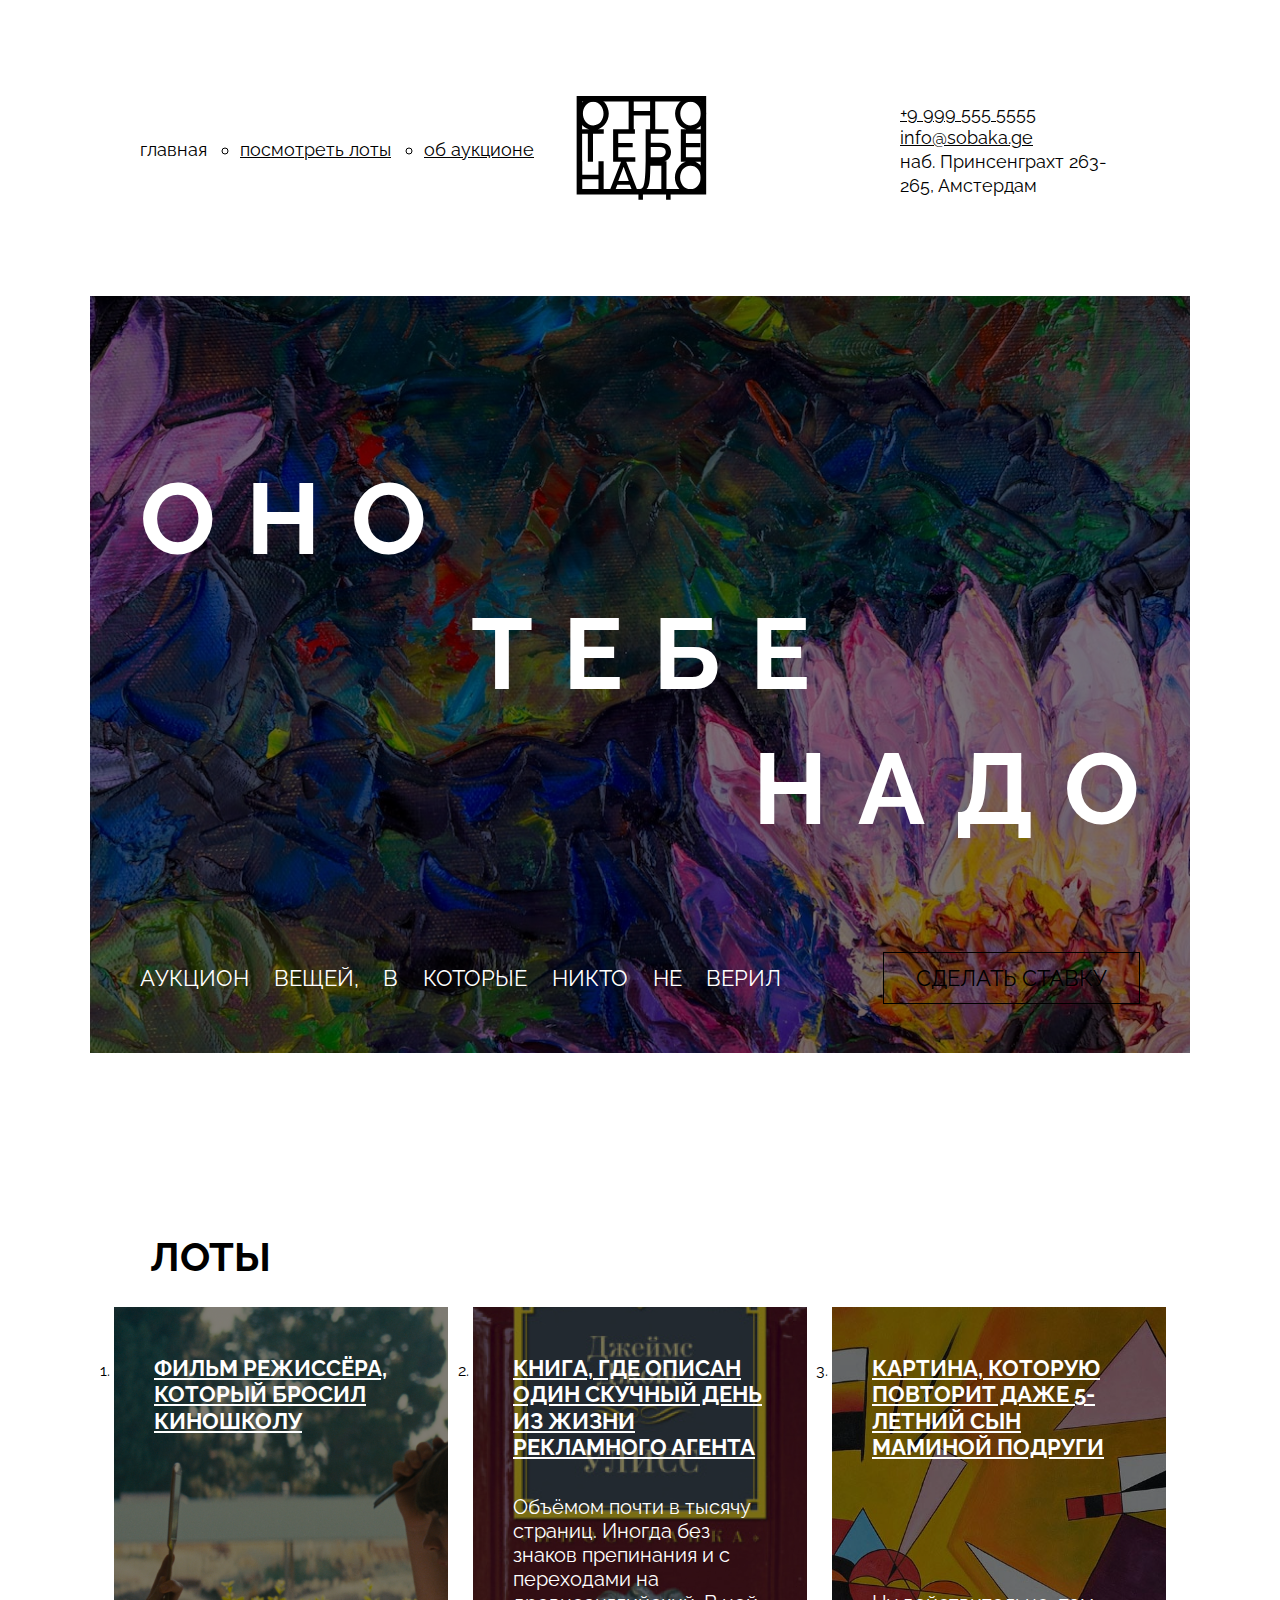
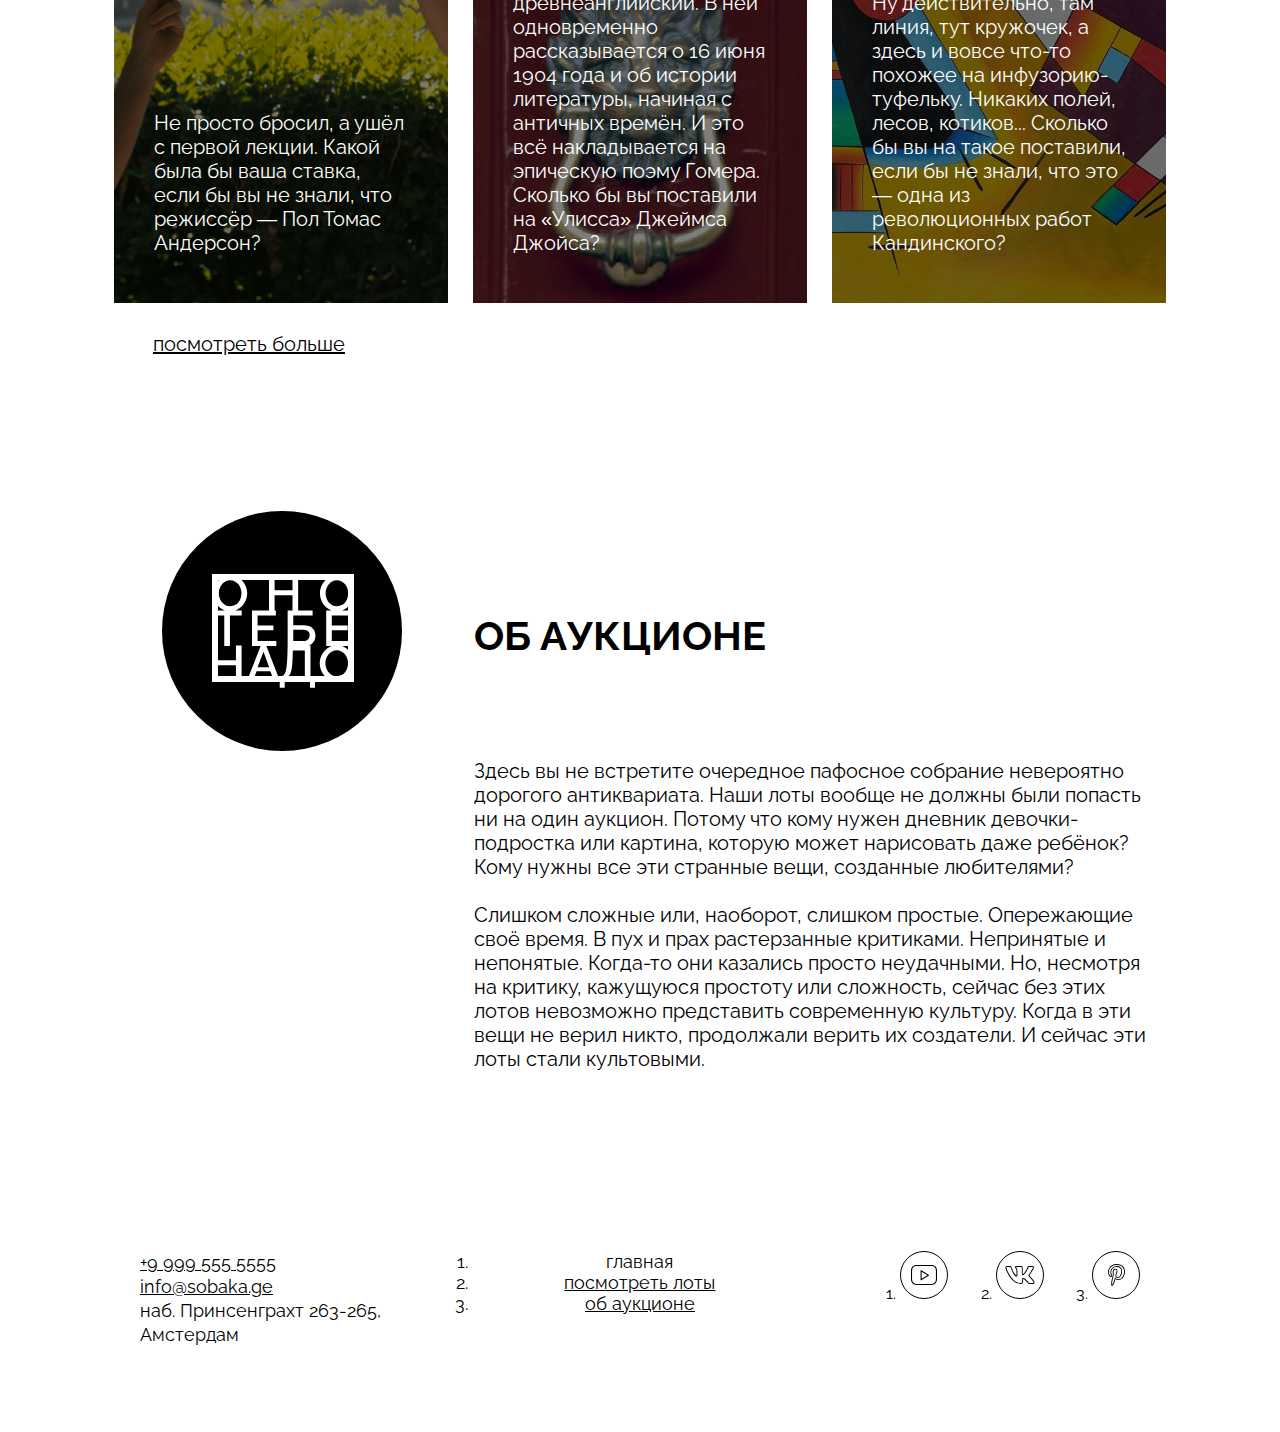
<file: index.html>
<!DOCTYPE html>
<html lang="ru">
  <head>
    <meta charset="UTF-8" />
    <meta http-equiv="X-UA-Compatible" content="IE=edge" />
    <meta name="viewport" content="width=device-width, initial-scale=1.0" />
    <title>Оно тебе надо — аукцион вещей, в которые никто не верил</title>
    <link rel="stylesheet" href="fonts/fonts.css"/>
    <link rel="stylesheet" href="styles/global.css"/>
    <link rel="stylesheet" href="styles/style.css"/>
  </head>
  <body>
    <header class="header">
      <nav>
        <ol class="header__links-list">
          <li class="header__links-list-item"><a class="header__link_active" href="#">главная</a></li>
          <li class="header__links-list-item"><a href="#lots">посмотреть лоты</a></li>
          <li class="header__links-list-item"><a href="#about">об аукционе</a></li>
        </ol>
      </nav>
      <a class="header__logo">
        <img src="images/logo-black.svg" alt="Логотип">
      </a>
      <address class="address header__address">
        <a href="tel:+99995555555">+9 999 555 5555</a>
        <a href="mailto:info@sobaka.ge">info@sobaka.ge</a>
        <p>наб. Принсенграхт 263-265, Амстердам</p>
      </address>
    </header>
    <main class="main">
      <section class="cover">
        <div class="overlay">

        </div>
        <div class="cover__title">
          <h1 class="aligned-text">
            <span class="aligned-text aligned-text_left">оно</span>  
            <span class="aligned-text aligned-text_center">тебе</span>
            <span class="aligned-text aligned-text_right">надо</span>
          </h1>
        </div>
        <div class="cover__description">
          <p class="cover__description_text">Аукцион вещей, в которые никто не верил</p>
          <button class="bet__button" type="button">Сделать ставку</button>
        </div>
      </section>
      <section class="lots" id="lots">
        <h2 class="lots__heading">Лоты</h2>
        <ol class="lots__card-list">
          <li class="lots__card-list-item">
            <a class="card">
              <article class="card__content card_type_film">
                <div class="overlay"></div>
                <h3 class="card__title">Фильм режиссёра, который бросил киношколу</h3>
                <p class="card__text">Не просто бросил, а ушёл с первой лекции. Какой была бы ваша ставка, если бы вы не знали, что режиссёр — Пол Томас Андерсон?</p>
              </article>
            </a>
          </li>
          <li class="lots__card-list-item">
            <a class="card">
              <article class="card__content card_type_book">
                <div class="overlay"></div>
                <h3 class="card__title">Книга, где описан один скучный день из жизни рекламного агента</h3>
                <p class="card__text">Объёмом почти в тысячу страниц. Иногда без знаков препинания и с переходами на древнеанглийский. В ней одновременно рассказывается о 16 июня 1904 года и об истории литературы, начиная с античных времён. И это всё накладывается на эпическую поэму Гомера. Сколько бы вы поставили на «Улисса» Джеймса Джойса?</p>
              </article>
            </a>
          </li>
          <li class="lots__card-list-item">
            <a class="card">
              <article class="card__content card_type_picture">
                <div class="overlay"></div>
                <h3 class="card__title">Картина, которую повторит даже 5-летний сын маминой подруги</h3>
                <p class="card__text">Ну действительно, там линия, тут кружочек, а здесь и вовсе что-то похожее на инфузорию-туфельку. Никаких полей, лесов, котиков... Сколько бы вы на такое поставили, если бы не знали, что это — одна из революционных работ Кандинского?</p>
              </article>
            </a>
          </li>
        </ol>
        <a class="lots__look-more-link" href="#">посмотреть больше</a>
      </section>
      <section class="about" id="about">
        <div class="about__column">
          <div class="about__logo">
          <div class="about__logo-image"></div>
          </div>
        </div>
        <div class="about__column">
          <h2 class="about__title">Об Аукционе</h2>
          <div class="about__text">
            <p>Здесь вы не встретите очередное пафосное собрание невероятно дорогого антиквариата. Наши лоты вообще не должны были попасть ни на один аукцион. Потому что кому нужен дневник девочки-подростка или картина, которую может нарисовать даже ребёнок? Кому нужны все эти странные вещи, созданные любителями?</p>
            <p>Слишком сложные или, наоборот, слишком простые. Опережающие своё время. В пух и прах растерзанные критиками. Непринятые и непонятые. Когда-то они казались просто неудачными. Но, несмотря на критику, кажущуюся простоту или сложность, сейчас без этих лотов невозможно представить современную культуру. Когда в эти вещи не верил никто, продолжали верить их создатели. И сейчас эти лоты стали культовыми.</p>
          </div>
        </div>
      </section>
    </main>
    <footer class="footer">
      <address class="address footer__address">
        <a href="tel:+99995555555">+9 999 555 5555</a>
        <a href="mailto:info@sobaka.ge">info@sobaka.ge</a>
        <p>наб. Принсенграхт 263-265, Амстердам</p>
      </address>
      <nav class="footer__menu">
        <ol class="footer__menu-list">
          <li class="footer__menu-list-item"><a class="footer__menu-link footer__menu-link_active" href="#">главная</a></li>
          <li class="footer__menu-list-item"><a class="footer__menu-link" href="#lots">посмотреть лоты</a></li>
          <li class="footer__menu-list-item"><a class="footer__menu-link" href="#about">об аукционе</a></li>
        </ol>
      </nav>
      <ol class="footer__social-list">
        <li class="footer__social-list-item"><a class="footer__social-link" href="#"> <img class="footer__social-icon" src="./images/yt.svg" alt="youtube"></a></li>
        <li class="footer__social-list-item"><a class="footer__social-link" href="#"> <img class="footer__social-icon" src="./images/vk.svg" alt="vk"></a></li>
        <li class="footer__social-list-item"><a class="footer__social-link" href="#"> <img class="footer__social-icon" src="./images/pinterest.svg" alt="pinterest"></a></li>
      </ol>
    </footer>
  </body>
</html>
</file>
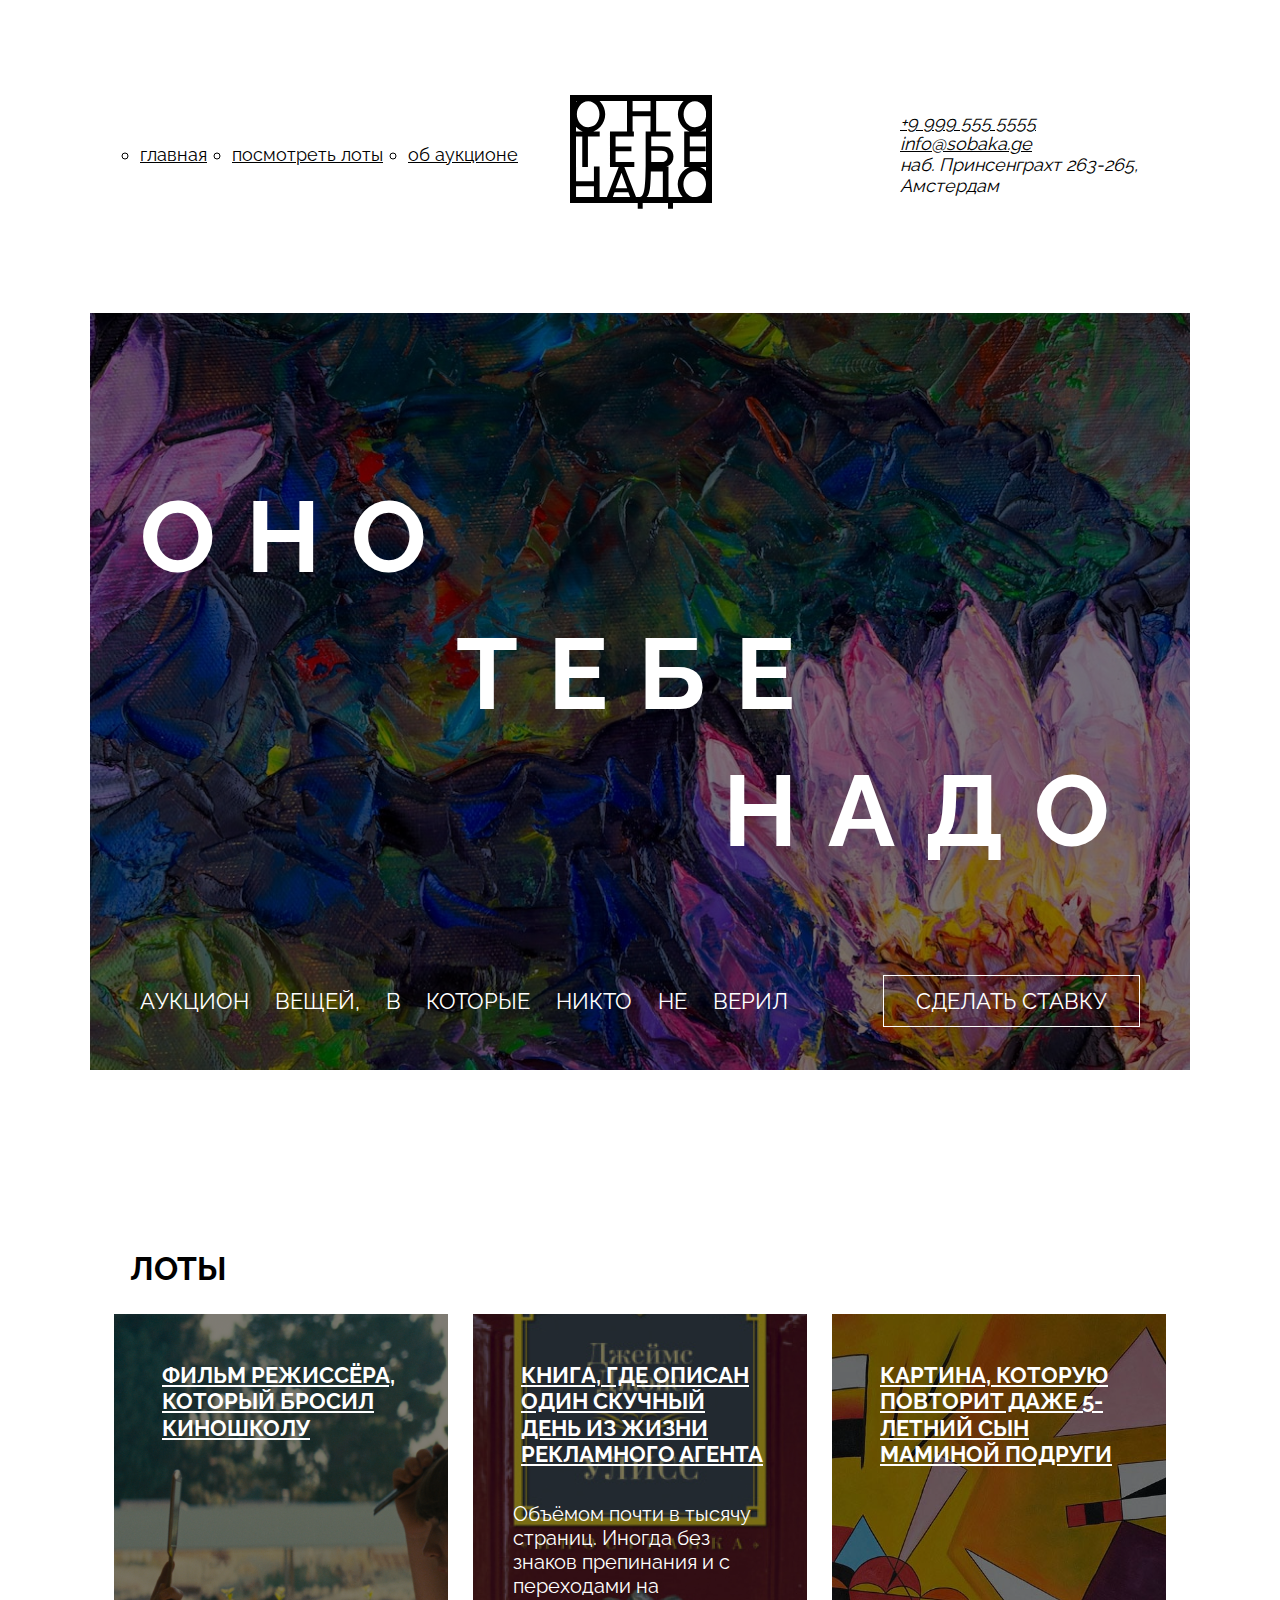
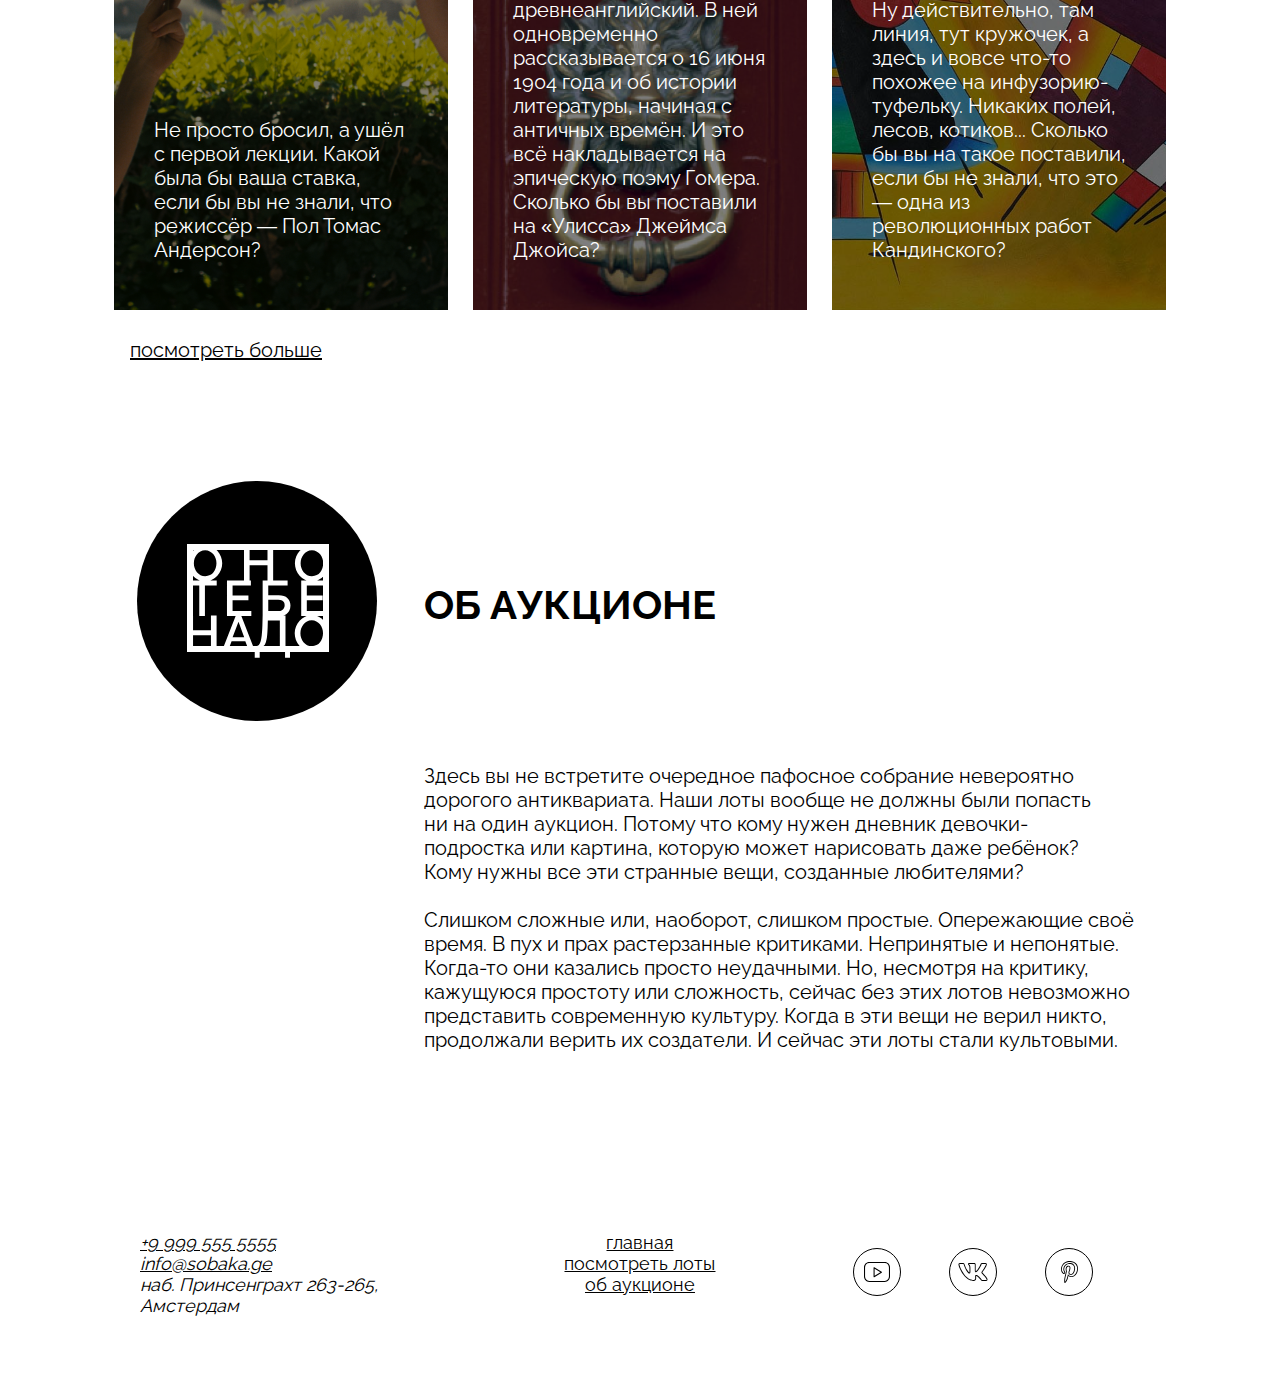
<file: ono-tebe-nado-fd-main/index.html>
<!DOCTYPE html>
<html lang="ru">
  <head>
    <meta charset="UTF-8" />
    <meta http-equiv="X-UA-Compatible" content="IE=edge" />
    <meta name="viewport" content="width=device-width, initial-scale=1.0" />
    <title>Оно тебе надо — аукцион вещей, в которые никто не верил</title>
    <link rel="stylesheet" href="fonts/fonts.css"/>
    <link rel="stylesheet" href="styles/global.css"/>
    <link rel="stylesheet" href="styles/style.css"/>
  </head>
  <body>
    <header class="header">
      <nav>
        <ol class="header_links-list">
          <li class="header_links-list-item"><a href="#">главная</a></li>
          <li class="header_links-list-item"><a href="#lots">посмотреть лоты</a></li>
          <li class="header_links-list-item"><a href="#about">об аукционе</a></li>
        </ol>
      </nav>
      <a class="header_logo">
        <img src="images/logo-black.svg" alt="Логотип">
      </a>
      <address class="address__header">
        <a href="tel:+9 999 555 5555">+9 999 555 5555</a>
        <a href="mailto:info@sobaka.ge">info@sobaka.ge</a>
        <p>наб. Принсенграхт 263-265, Амстердам</p>
      </address>
    </header>
    <main class="main">
      <section class="cover">
        <div class="overlay">

        </div>
        <div class="cover_title">
          <h1 class="aligned-text">
            <span class="aligned-text aligned-text_left">оно</span>  
            <span class="aligned-text aligned-text_center">тебе</span>
            <span class="aligned-text aligned-text_right">надо</span>
          </h1>
        </div>
        <div class="cover_description">
          <p class="cover_description_text">Аукцион вещей, в которые никто не верил</p>
          <button class="bet_button">Сделать ставку</button>
        </div>
      </section>
      <section class="lots" id="lots">
        <h1 class="lots_heading">Лоты</h1>
        <ol class="lots_card-list">
          <li class="lots_card-list-item">
            <a class="card">
              <article class="card_type_film">
                <div class="overlay"></div>
                <h2 class="card_title">Фильм режиссёра, который бросил киношколу</h2>
                <p class="card_text">Не просто бросил, а ушёл с первой лекции. Какой была бы ваша ставка, если бы вы не знали, что режиссёр — Пол Томас Андерсон?</p>
              </article>
            </a>
          </li>
          <li class="lots_card-list-item">
            <a class="card">
              <article class="card_type_book">
                <div class="overlay"></div>
                <h2 class="card_title">Книга, где описан один скучный день из жизни рекламного агента</h2>
                <p class="card_text">Объёмом почти в тысячу страниц. Иногда без знаков препинания и с переходами на древнеанглийский. В ней одновременно рассказывается о 16 июня 1904 года и об истории литературы, начиная с античных времён. И это всё накладывается на эпическую поэму Гомера. Сколько бы вы поставили на «Улисса» Джеймса Джойса?</p>
              </article>
            </a>
          </li>
          <li class="lots_card-list-item">
            <a class="card">
              <article class="card_type_picture">
                <div class="overlay"></div>
                <h2 class="card_title">Картина, которую повторит даже 5-летний сын маминой подруги</h2>
                <p class="card_text">Ну действительно, там линия, тут кружочек, а здесь и вовсе что-то похожее на инфузорию-туфельку. Никаких полей, лесов, котиков... Сколько бы вы на такое поставили, если бы не знали, что это — одна из революционных работ Кандинского?</p>
              </article>
            </a>
          </li>
        </ol>
        <a class="lots_look-more-link" href="#">посмотреть больше</a>
      </section>
      <section class="about" id="about">
        <div class="about_column">
          <div class="about_logo">
          <div class="about_logo-image"></div>
          </div>
        </div>
        <div class="about_column">
          <h1 class="about_title">Об Аукционе</h1>
          <div class="about_text">
            <p>Здесь вы не встретите очередное пафосное собрание невероятно дорогого антиквариата. Наши лоты вообще не должны были попасть ни на один аукцион. Потому что кому нужен дневник девочки-подростка или картина, которую может нарисовать даже ребёнок? Кому нужны все эти странные вещи, созданные любителями?</p>
            <p>Слишком сложные или, наоборот, слишком простые. Опережающие своё время. В пух и прах растерзанные критиками. Непринятые и непонятые. Когда-то они казались просто неудачными. Но, несмотря на критику, кажущуюся простоту или сложность, сейчас без этих лотов невозможно представить современную культуру. Когда в эти вещи не верил никто, продолжали верить их создатели. И сейчас эти лоты стали культовыми.</p>
          </div>
        </div>
      </section>
    </main>
    <footer class="footer">
      <address class="address__footer">
        <a href="tel:+9 999 555 5555">+9 999 555 5555</a>
        <a href="mailto:info@sobaka.ge">info@sobaka.ge</a>
        <p>наб. Принсенграхт 263-265, Амстердам</p>
      </address>
      <nav class="footer_menu">
        <ol class="footer_menu-list">
          <li class="footer__menu-list-item"><a class="footer__menu-link" href="#">главная</a></li>
          <li class="footer__menu-list-item"><a class="footer__menu-link" href="#lots">посмотреть лоты</a></li>
          <li class="footer__menu-list-item"><a class="footer__menu-link" href="#about">об аукционе</a></li>
        </ol>
      </nav>
      <ol class="footer__social-list">
        <li class="footer__social-list-item"><a class="footer__social-link" href="#"> <img class="footer__social-icon" src="./images/yt.svg"></a></li>
        <li class="footer__social-list-item"><a class="footer__social-link" href="#"> <img class="footer__social-icon" src="./images/vk.svg"></a></li>
        <li class="footer__social-list-item"><a class="footer__social-link" href="#"> <img class="footer__social-icon" src="./images/pinterest.svg"></a></li>
      </ol>
    </footer>
  </body>
</html>
</file>
<file: fonts/fonts.css>
@font-face {
  font-family: Raleway;
  src:
    url(./Raleway-Regular.woff2) format('woff2'),
    url(./Raleway-Regular.woff) format('woff');
  font-weight: normal;
  font-display: swap;
}

@font-face {
  font-family: Raleway;
  src:
    url(./Raleway-Bold.woff2) format('woff2'),
    url(./Raleway-Bold.woff) format('woff');
  font-weight: bold;
  font-display: swap;
}
</file>
<file: styles/global.css>
*,
*::before,
*::after {
  box-sizing: border-box;
}

body {
  width: 1100px;
  margin: 0 auto;
  font-family: Raleway, sans-serif;
}

h1,
h2,
h3,
h4,
h5,
h6,
p,
ul,
ol,
li,
blockquote {
  margin: 0;
  padding: 0;
}

a {
  color: inherit;
}

img {
  width: 100%;
}

button {
  font: inherit;
}
</file>
<file: styles/style.css>
.header {
  display: grid;
  grid-template-columns: 1fr min-content 1fr;
  align-items: center;
  margin-top: 96px;
  margin-bottom: 92px;
}

.header__links-list {
  display: flex;
  gap: 33px;
  list-style: circle;
  font-size: 18px;
  line-height: 22px;
  padding-left: 50px;
}

.header__links-list-item:hover {
  text-decoration: none;
  list-style: none;
}

.header__links-list-item:first-child {
  list-style: none;
}

.header__link_active {
  text-decoration: none;
}

.header__logo {
  display: block;
  min-width: 135px;
  min-height: 106px;
}

.address {
  display: flex;
  flex-direction: column;
  align-items: flex-start;
  text-align: start;
  max-width: 264px;
  font-size: 18px;
  line-height: 24px;
  font-style: normal;
}

.header__address {
  justify-self: end;
  max-width: 240px;
  margin-right: 50px;
  padding-right: 25px;
}

.main {
  position: relative;
}

.cover {
  position: relative;
  background-image: url(../images/cover.jpg);
  background-repeat: no-repeat;
  background-position: center;
  background-size: cover;
  min-width: 1100px;
  min-height: 757px;
}

.overlay {
  position: absolute;
  top: 0;
  left: 0;
  right: 0;
  bottom: 0;
  z-index: 0;
  background-color: rgba(0, 0, 0, 0.5);
}

.cover__title {
  display: flex;
  position: relative;
  z-index: 1;
  color: #FFFFFF;
  min-width: 1000px;
  padding: 165px 50px 106px 50px;
}

.aligned-text {
  display: flex;
  flex-direction: column;
  width: 103%;
  font-size: 100px;
  text-transform: uppercase;
  letter-spacing: 0.3em;
  line-height: 115px;
  gap: 20px;
}

.aligned-text_left {
  align-items: start;
}

.aligned-text_center {
  align-items: center;
}

.aligned-text_right {
  align-items: end;
}

.cover__description {
  display: flex;
  justify-content: space-between;
  align-items: center;
  padding: 0 50px;
  position: relative;
  z-index: 1;
  text-transform: uppercase;
  color: #FFFFFF;
}

.cover__description_text {
  word-spacing: 0.85em;
  font-size: 22px;
  line-height: 28px;
}

.bet__button {
  padding: 12px 32px;
  background-color: transparent;
  box-sizing: border-box;
  border: 1px solid currentColor;
  font-weight: 400;
  font-size: 22px;
  text-transform: uppercase;
}

.lots {
  margin-top: 180px;
} 
  
.lots__heading {
  padding: 0 0 27px 40px;
  text-transform: uppercase;
  font-size: 40px;
  margin-left: 20px;
}

.lots__card-list {
  display: flex;
  justify-content: center;
  flex-wrap: wrap;
  gap: 25px;
}

.lots__card-list-item {
  width: 334px;
  min-height: 596px;
}

.card {
  height: 100%;
  display: flex;
}

.card__content {
  position: relative;
  height: 100%;
  background-repeat: no-repeat;
  background-size: cover;
  background-position: center;
  display: flex;
  flex-direction: column;
  justify-content: space-between;
  align-items: center;
  text-align: start;
}

.card_type_film {
  background-image: url(../images/card-lot-01.jpg);
}

.card_type_book {
  background-image: url(../images/card-lot-02.jpg);
}

.card_type_picture {
  background-image: url(../images/card-lot-03.jpg);
}

.card__title,
.card__text {
  position: relative;
  z-index: 1;
  line-height: 120%;
  color: #FFFFFF;
}

.card__title {
  text-transform: uppercase;
  text-decoration: underline;
  font-size: 22px;
  font-weight: 700;
  padding: 48px 40px 0 40px;
}

.card__text {
  font-size: 20px;
  font-weight: 400;
  padding: 0 40px 48px 40px;
}

.lots__look-more-link {
  display: inline-block;
  font-size: 20px;
  font-weight: 400;
  line-height: 23px;
  text-decoration: underline;
  margin-top: 30px;
  margin-left: 63px;
}

.about {
  min-width: 1052px;
  display: grid;
  grid-template-columns: 334px auto;
  margin-top: 120px;
}

.about__column {
  justify-content: center;
  align-items: center;
  margin-left: 50px;
}

.about__logo {
  display: flex;
  align-items: center;
  justify-content: center;
  padding-top: 35px;
}

.about__logo-image {
  min-width: 240px;
  min-height: 240px;
  background-image: url(../images/logo-white.svg);
  background-color: #000000;
  background-repeat: no-repeat;
  background-position: center;
  background-size: 148px 114px;
  border-radius: 50%;
}

.about__title {
  font-size: 40px;
  font-weight: 700;
  text-transform: uppercase;
  padding: 136px 0 100px 0;
}

.about__text {
  display: flex;
  flex-direction: column;
  gap: 24px;
  font-size: 20px;
  line-height: 24px;
  padding-right: 28px;
}

.footer {
  min-width: 1100px;
  display: grid;
  grid-template-columns: repeat(3, 1fr);
  margin-top: 180px;
  padding: 0 50px 85px 50px;
}

.footer__menu {
  display: flex;
  flex-direction: column;
  text-align: center;
  gap: 25px;
  font-size: 18px;
}

.footer__menu-link_active {
  text-decoration: none;
}

.footer__social-list {
  display: flex;
  flex-direction: row;
  justify-content: right;
  min-width: 240px;
  gap: 48px;
}

.footer__social-icon {
  max-width: 240px;
  max-height: 48px;
}
</file>
<file: ono-tebe-nado-fd-main/fonts/fonts.css>
@font-face {
  font-family: Raleway;
  src:
    url(./Raleway-Regular.woff2) format('woff2'),
    url(./Raleway-Regular.woff) format('woff');
  font-weight: normal;
  font-display: swap;
}

@font-face {
  font-family: Raleway;
  src:
    url(./Raleway-Bold.woff2) format('woff2'),
    url(./Raleway-Bold.woff) format('woff');
  font-weight: bold;
  font-display: swap;
}
</file>
<file: ono-tebe-nado-fd-main/styles/global.css>
*,
*::before,
*::after {
  box-sizing: border-box;
}

body {
  width: 1100px;
  margin: 0 auto;
  font-family: Raleway, sans-serif;
}

h1,
h2,
h3,
h4,
h5,
h6,
p,
ul,
ol,
li,
blockquote {
  margin: 0;
  padding: 0;
}

a {
  color: inherit;
}

a:hover{
  text-decoration: none;
  list-style: none;
}

img {
  width: 100%;
}

button {
  font: inherit;
  margin: 0;
  padding: 0;
  border: none;
  background: none;
  color: inherit;
  cursor: pointer;
  outline: none;
  appearance: none;
}

ol {
  list-style: none;
}
</file>
<file: ono-tebe-nado-fd-main/styles/style.css>
.header {
  display: grid;
  grid-template-columns: 1fr min-content 1fr;
  align-items: center;
  padding: 95px 50px 100px 50px;
}

.header_links-list {
  display: flex;
  gap: 25px;
  list-style: circle;
  font-size: 18px;
}

.header_links-list-item:hover {
  text-decoration: none;
  list-style: none;
}

.header_logo {
  display: block;
  width: 148px;
}

.address__header {
  display: flex;
  flex-direction: column;
  align-items: flex-start;
  justify-self: end;
  max-width: 240px;
  max-height: 98px;
  font-size: 18px;
}

.main {
  position: relative;
}

.cover {
  position: relative;
  background-image: url(../images/cover.jpg);
  background-repeat: no-repeat;
  background-position: center;
  background-size: cover;
  min-height: 757px;
}

.overlay {
  position: absolute;
  top: 0;
  left: 0;
  right: 0;
  bottom: 0;
  z-index: 0;
  background-color: rgba(0, 0, 0, 0.5);
}

.cover_title {
  display: flex;
  position: relative;
  z-index: 1;
  color: #FFFFFF;
  padding: 165px 50px 106px 50px;
}

.aligned-text {
  display: flex;
  flex-direction: column;
  width: 100%;
  font-size: 100px;
  text-transform: uppercase;
  letter-spacing: 0.3em;
  gap: 20px;
}

.aligned-text_left {
  align-items: start;
}

.aligned-text_center {
  align-items: center;
}

.aligned-text_right {
  align-items: end;
}

.cover_description {
  display: flex;
  justify-content: space-between;
  align-items: center;
  padding: 0 50px 0 50px;
  position: relative;
  z-index: 1;
  text-transform: uppercase;
  color: #FFFFFF;
}

.cover_description_text {
  word-spacing: 0.9em;
  font-size: 22px;
  line-height: 28px;
}

.bet_button {
  padding: 12px 32px 12px 32px;
  background-color: transparent;
  box-sizing: border-box;
  min-width: 256px;
  min-height: 51px;
  border: 1px solid #FFFFFF;
  font-weight: 400;
  font-size: 22px;
  text-transform: uppercase;
}

.aligned-text {
  text-transform: uppercase;
}

.lots {
  padding-top: 180px;
} 
  
.lots_heading {
  padding: 0 0 27px 40px;
  text-transform: uppercase;
}

.lots_card-list {
  display: flex;
  justify-content: center;
  gap: 25px;
}

.lots_card-list-item { 
  width: 334px;
  min-height: 596px;
}

.card {
  height: 100%;
  display: flex;
}

.card_type_film {
  position: relative;
  height: 100%;
  background-image: url(../images/card-lot-01.jpg);
  background-repeat: no-repeat;
  background-size: cover;
  background-position: center;
  display: flex;
  flex-direction: column;
  justify-content: space-between;
  align-items: center;
  text-align: start;
}

.card_type_book {
  position: relative;
  height: 100%;
  background-image: url(../images/card-lot-02.jpg);
  background-repeat: no-repeat;
  background-size: cover;
  background-position: center;
  display: flex;
  flex-direction: column;
  justify-content: space-between;
  align-items: center;
  text-align: start;
}

.card_type_picture {
  position: relative;
  height: 100%;
  background-image: url(../images/card-lot-03.jpg);
  background-repeat: no-repeat;
  background-size: cover;
  background-position: center;
  display: flex;
  flex-direction: column;
  justify-content: space-between;
  align-items: center;
  text-align: start;
}

.card_title {
  position: relative;
  z-index: 1;
  text-transform: uppercase;
  text-decoration: underline;
  font-size: 22px;
  font-weight: 700;
  line-height: 120%;
  padding: 48px 40px 0 48px;
  color: #FFFFFF;
}

.card_text {
  position: relative;
  z-index: 1;
  font-size: 20px;
  font-weight: 400;
  line-height: 120%;
  padding: 0 40px 48px 40px;
  color: #FFFFFF;
  
}

.lots_look-more-link {
  display: inline-block;
  font-size: 20px;
  font-weight: 400;
  line-height: 100%;
  text-decoration: underline;
  padding: 30px 0 0 40px;
}

.about {
  display: grid;
  grid-template-columns: 334px auto;
  padding-top: 120px;
  padding-bottom: 180px;
}

.about_column {
  justify-content: center;
  align-items: center;
}

.about_logo {
  display: flex;
  align-items: center;
  justify-content: center;
}

.about_logo-image {
  width: 240px;
  height: 240px;
  background-image: url(../images/logo-white.svg);
  background-color: #000000;
  background-repeat: no-repeat;
  background-position: center;
  background-size: 148px 114px;
  border-radius: 50%;
}

.about_title {
  font-size: 40px;
  font-weight: 700;
  text-transform: uppercase;
  margin: 100px 0 136px 0;
}

.about_text {
  display: flex;
  flex-direction: column;
  text-wrap: balance;
  gap: 24px;
  font-size: 20px;
  line-height: 24px;
  font-weight: 400;
}

.footer {
  display: grid;
  grid-template-columns: repeat(3, 1fr);
  padding: 0 50px 82px 50px;
}

.address__footer {
  display: flex;
  flex-direction: column;
  text-align: start;
  font-size: 18px;
}

.footer_menu {
  display: flex;
  flex-direction: column;
  text-align: center;
  gap: 25px;
  font-size: 18px;
}

.footer__social-list {
  display: flex;
  flex-direction: row;
  justify-content: center;
  align-items: center;
  gap: 48px;
}

.footer__social-icon {
  max-width: 240px;
  max-height: 48px;
}
</file>
